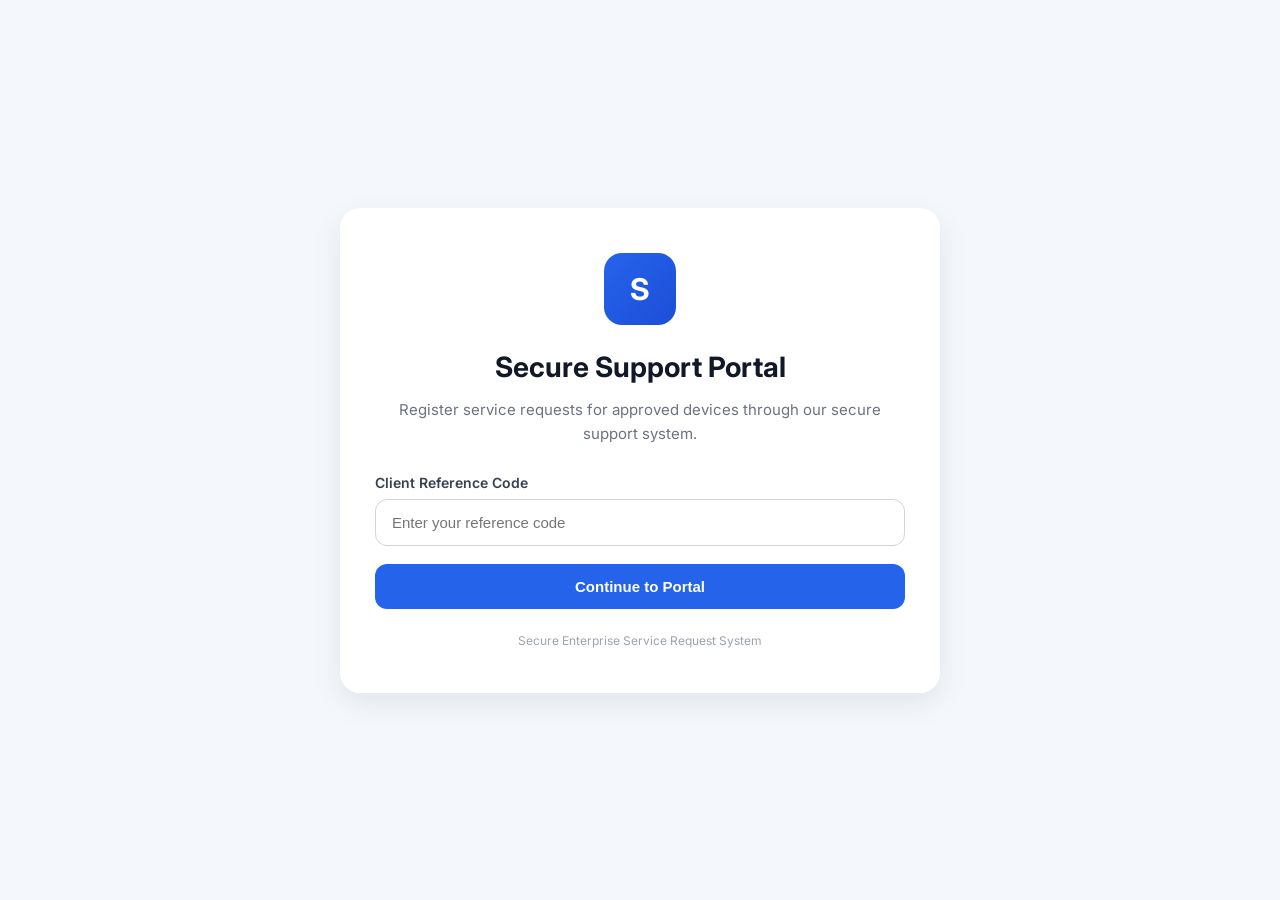
<file: index.html>
<!DOCTYPE html>
<html lang="en">
<head>
    <meta charset="UTF-8">
    <meta name="viewport" content="width=device-width, initial-scale=1.0">
    <title>Secure Support Portal</title>
    <link rel="stylesheet" href="css/styles.css">
    <link href="https://fonts.googleapis.com/css2?family=Inter:wght@400;500;600&display=swap" rel="stylesheet">
    <style>
        /* Extra styles for the dynamic product boxes */
        .product-box { background: #f8fafc; border: 1px solid #e2e8f0; padding: 15px; border-radius: 8px; margin-bottom: 15px; text-align: left; }
        .product-box h4 { margin-bottom: 10px; color: #1e293b; font-size: 15px; }
        .section-title { font-size: 18px; font-weight: 600; color: #111827; margin: 25px 0 15px; text-align: left; border-bottom: 2px solid #e2e8f0; padding-bottom: 5px; }
    </style>
</head>
<body>
    <div class="page-wrapper">
        <main class="app-main">
            
            <div class="card" id="authView">
                <div class="logo">S</div>
                <h1>Secure Support Portal</h1>
                <p>Register service requests for approved devices through our secure support system.</p>
                
                <div class="input-group">
                    <label for="clientCode">Client Reference Code</label>
                    <input type="text" id="clientCode" placeholder="Enter your reference code" autocomplete="off">
                </div>

                <button class="btn btn-primary" id="authBtn" onclick="handleAuth()">Continue to Portal</button>
                <div class="error-text hidden" id="authError"></div>
                <div class="footer">Secure Enterprise Service Request System</div>
            </div>

            <div class="card hidden" id="formView">
                <h2>Service Request Form</h2>
                <div class="company-display" id="companyDisplay"></div>
                
                <div class="section-title">General Information</div>
                <div class="grid-2">
                    <div class="input-group">
                        <label>Requester Name *</label>
                        <input type="text" id="reqName" required>
                    </div>
                    <div class="input-group">
                        <label>Work Email *</label>
                        <input type="email" id="reqEmail" required>
                    </div>
                </div>

                <div class="grid-2">
                    <div class="input-group">
                        <label>Location *</label>
                        <input type="text" id="reqLocation" required>
                    </div>
                    <div class="input-group">
                        <label>Room Name *</label>
                        <input type="text" id="reqRoom" required>
                    </div>
                </div>

                <div class="grid-2">
                    <div class="input-group">
                        <label>Category *</label>
                        <select id="reqCategory" required style="width: 100%; padding: 14px 16px; border: 1px solid #d1d5db; border-radius: 12px; font-size: 15px; outline: none;">
                            <option value="">Select...</option>
                            <option value="Hardware">Hardware</option>
                            <option value="Software">Software</option>
                            <option value="Networking">Networking</option>
                            <option value="General Maintenance">General Maintenance</option>
                        </select>
                    </div>
                    <div class="input-group">
                        <label>Type of Service *</label>
                        <select id="reqServiceType" required style="width: 100%; padding: 14px 16px; border: 1px solid #d1d5db; border-radius: 12px; font-size: 15px; outline: none;">
                            <option value="">Select...</option>
                            <option value="Repair">Repair</option>
                            <option value="Replacement">Replacement</option>
                            <option value="Inspection">Inspection</option>
                            <option value="New Installation">New Installation</option>
                        </select>
                    </div>
                    <div class="input-group" style="margin-top: 16px;">
                        <label>Issue Description *</label>
                        <textarea id="reqDescription" rows="4" required placeholder="Please describe the issue or request in detail..." style="width: 100%; padding: 14px 16px; border: 1px solid #d1d5db; border-radius: 12px; font-size: 15px; outline: none; font-family: inherit; resize: vertical;"></textarea>
                    </div>
                </div>

                <div class="section-title">Products</div>
                <div id="productContainer"></div>
                <button type="button" class="btn btn-secondary" id="addProdBtn" onclick="addProductUI()" style="margin-bottom: 20px;">+ Add Product (Max 5)</button>

                <div class="section-title">Attachments</div>
                <div class="input-group">
                    <label>Invoice / Document (Optional)</label>
                    <input type="file" id="reqInvoice" accept=".pdf,.jpg,.jpeg,.png">
                </div>

                <button class="btn btn-primary" id="submitBtn" onclick="submitForm()" style="margin-top: 10px;">Submit Request</button>
            </div>

            <div class="card hidden" id="successView" style="text-align: center;">
                <div class="logo" style="background: #10B981;">✓</div>
                <h2>Request Submitted</h2>
                <p>Your reference number is:</p>
                <div class="request-id-display" id="reqIdDisplay"></div>
                <button class="btn btn-secondary" style="margin-top:20px;" onclick="window.location.reload()">Submit Another Request</button>
            </div>

        </main>
    </div>
    
    <script src="js/app.js"></script>
</body>
</html>
</file>
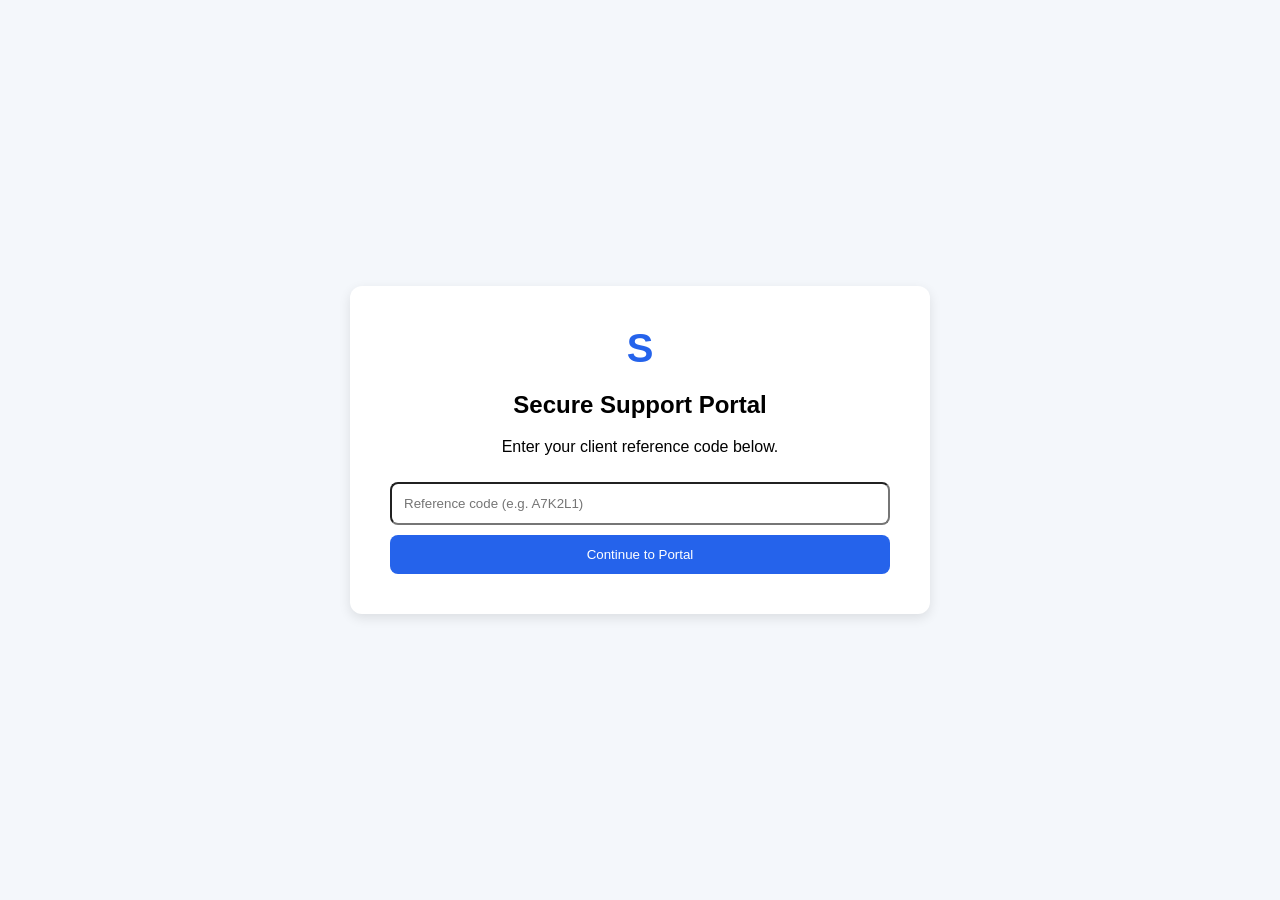
<file: Service Request Portal/index.html>
<!DOCTYPE html>
<html lang="en">

<head>
    <meta charset="UTF-8" />
    <meta name="viewport" content="width=device-width, initial-scale=1.0" />
    <title>Secure Support Portal</title>
    <style>
        /* Add your CSS styles from earlier here */
        body {
            font-family: Arial, sans-serif;
            background: #f4f7fb;
            display: flex;
            align-items: center;
            justify-content: center;
            min-height: 100vh;
            margin: 0;
        }

        .card {
            background: #fff;
            padding: 40px;
            border-radius: 12px;
            box-shadow: 0 4px 12px rgba(0, 0, 0, 0.1);
            width: 100%;
            max-width: 500px;
            text-align: center;
        }

        .hidden {
            display: none !important;
        }

        input,
        button {
            width: 100%;
            padding: 12px;
            margin-top: 10px;
            border-radius: 8px;
            box-sizing: border-box;
        }

        button {
            background: #2563eb;
            color: white;
            border: none;
            cursor: pointer;
        }

        .error {
            color: red;
            margin-top: 10px;
            display: none;
        }
    </style>
</head>

<body>

    <div class="card" id="authView">
        <div style="font-size: 40px; font-weight: bold; color: #2563eb;">S</div>
        <h2>Secure Support Portal</h2>
        <p>Enter your client reference code below.</p>
        <input type="text" id="clientCode" placeholder="Reference code (e.g. A7K2L1)">
        <button onclick="handleAuth()" id="authBtn">Continue to Portal</button>
        <div class="error" id="authError">Invalid code. Please try again.</div>
    </div>

    <div class="card hidden" id="formView">
        <h2>Submit Request</h2>
        <h4 id="companyDisplay" style="color:#2563eb;"></h4>

        <input type="text" id="reqName" placeholder="Your Name" required>
        <input type="email" id="reqEmail" placeholder="Your Email" required>
        <button onclick="submitForm()" id="submitBtn">Submit Request</button>
        <div class="error" id="formError"></div>
    </div>

    <div class="card hidden" id="successView">
        <h2>Success!</h2>
        <p>Your Request ID is: <strong id="reqIdDisplay"></strong></p>
        <button onclick="window.location.reload()">Submit Another</button>
    </div>

    <script src="js/app.js"></script>
</body>

</html>
</file>
<file: css/styles.css>
* { box-sizing: border-box; margin: 0; padding: 0; }
body { font-family: 'Inter', Arial, sans-serif; background: #f4f7fb; color: #111827; min-height: 100vh; display: flex; align-items: center; justify-content: center; }

.page-wrapper { width: 100%; padding: 20px; display: flex; justify-content: center; }
.app-main { width: 100%; max-width: 600px; }

.card { background: #fff; border-radius: 20px; padding: 45px 35px; box-shadow: 0 10px 30px rgba(0,0,0,0.08); text-align: center; animation: fadeIn .4s ease; }
.card h1 { font-size: 28px; margin-bottom: 14px; }
.card h2 { font-size: 24px; margin-bottom: 8px; }
.card p { color: #6b7280; font-size: 15px; margin-bottom: 28px; line-height: 1.6; }

.logo { width: 72px; height: 72px; margin: 0 auto 25px; border-radius: 18px; background: linear-gradient(135deg,#2563eb,#1d4ed8); color: #fff; display: flex; align-items: center; justify-content: center; font-size: 30px; font-weight: bold; }

.input-group { margin-bottom: 18px; text-align: left; }
label { display: block; margin-bottom: 8px; font-size: 14px; font-weight: 600; color: #374151; }
input { width: 100%; padding: 14px 16px; border: 1px solid #d1d5db; border-radius: 12px; font-size: 15px; outline: none; transition: .2s; }
input:focus { border-color: #2563eb; box-shadow: 0 0 0 4px rgba(37,99,235,0.12); }

.grid-2 { display: grid; grid-template-columns: 1fr 1fr; gap: 16px; }
@media(max-width: 480px) { .grid-2 { grid-template-columns: 1fr; } .card { padding: 35px 24px; } }

.btn { width: 100%; padding: 14px; border: none; border-radius: 12px; font-size: 15px; font-weight: 600; cursor: pointer; transition: .2s; }
.btn-primary { background: #2563eb; color: #fff; }
.btn-primary:hover:not(:disabled) { background: #1d4ed8; }
.btn-secondary { background: #f3f4f6; color: #374151; }
.btn:disabled { opacity: 0.7; cursor: not-allowed; }

.company-display { background: #eff6ff; color: #1e3a8a; padding: 12px; border-radius: 8px; font-weight: 600; margin-bottom: 24px; text-align: center; border: 1px solid #bfdbfe; }
.request-id-display { background: #ecfdf5; color: #065f46; padding: 16px; border-radius: 8px; font-size: 20px; font-weight: bold; border: 1px dashed #10b981; display: inline-block; }

.footer { margin-top: 24px; color: #9ca3af; font-size: 12px; }
.error-text { margin-top: 14px; color: #dc2626; font-size: 14px; display: block; }
.hidden { display: none !important; }

@keyframes fadeIn { from { opacity: 0; transform: translateY(10px); } to { opacity: 1; transform: translateY(0); } }
</file>
